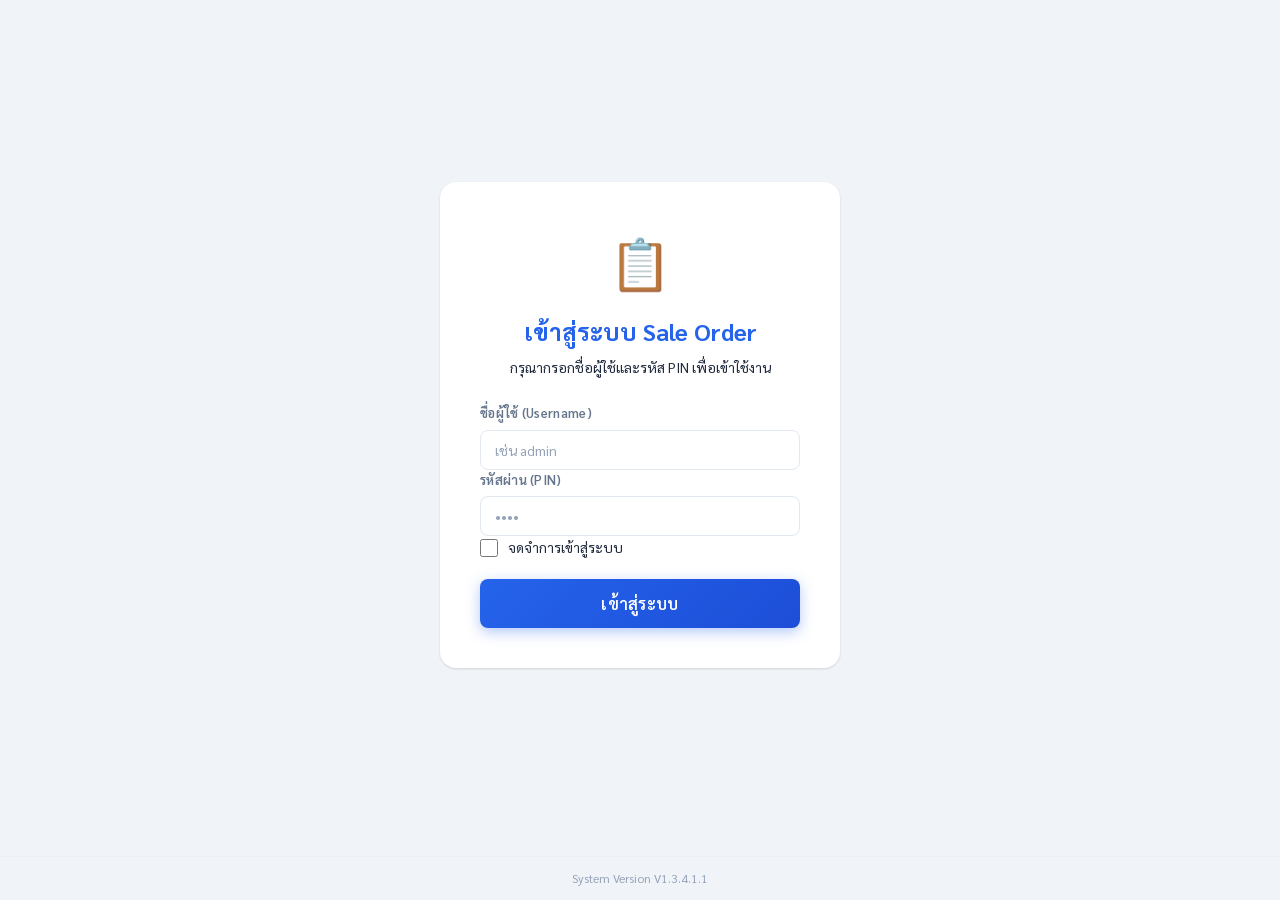
<file: index.html>
<!doctype html>
<html lang="th">
  <head>
    <meta charset="UTF-8" />
    <meta name="viewport" content="width=device-width, initial-scale=1" />
    <title>ระบบออกใบสั่งขาย (Sale Order)</title>
    <link rel="stylesheet" href="./css/style.css" />
    <link rel="icon" type="image/png" href="image/logo.png">
    <link rel="apple-touch-icon" href="image/logo.png">
    <link rel="manifest" href="manifest.json">

  </head>
  <body>
    <!-- ═══ CUTE LOADING OVERLAY ═══ -->
    <div class="loading-overlay" id="loadingOverlay">
      <div class="loading-box">
        <div class="loading-dots">
          <div class="dot"></div>
          <div class="dot"></div>
          <div class="dot"></div>
          <div class="dot"></div>
        </div>
        <div class="loading-text" id="loadingText">กำลังดำเนินการ...</div>
        <div class="loading-subtext" id="loadingSubtext">กรุณารอสักครู่</div>
      </div>
    </div>

    <!-- ═══ TOAST CONTAINER ═══ -->
    <div class="toast-container" id="toastContainer"></div>

    <header class="app-header">
      <div class="logo">📋</div>
      <div>
        <h1>ระบบออกใบสั่งขาย (Sale Order)</h1>
        <p>สร้างใบสั่งขาย บันทึกข้อมูล และพิมพ์เอกสาร</p>
      </div>
    </header>

    <nav class="nav-bar">
      <a class="active">📋 สร้าง Sale Order</a>
      <a onclick="goPage('history')">📑 ประวัติการขาย</a>
      <a onclick="goPage('salesperson')">👥 พนักงานขาย</a>
      <a onclick="goPage('product')">📦 สินค้า</a>
    </nav>

    <!-- ═══ MAIN FORM ═══ -->
    <div class="container">
      <form id="soForm" onsubmit="event.preventDefault()">
        <!-- ── ข้อมูลลูกค้า & ที่อยู่ออกบิล ── -->
        <div class="card">
          <div class="card-header">
            <div class="icon blue">👤</div>
            <h2>ชื่อลูกค้า/ บริษัท</h2>
          </div>
          <div class="card-body">
            <div class="form-grid">
              <div class="form-group">
                <label>วันที่สั่งขาย</label>
                <div class="date-input-wrapper">
                  <input
                    type="text"
                    id="soDate"
                    placeholder="วว/ดด/ปปปป"
                    maxlength="10"
                  />
                  <input type="date" class="hidden-picker" id="soDatePick" />
                  <button
                    type="button"
                    class="picker-btn"
                    onclick="togglePicker('soDatePick')"
                  >
                    📅
                  </button>
                </div>
              </div>
              <div class="form-group">
                <label>รหัสลูกค้า</label>
                <input type="text" id="customerId" placeholder="เช่น C001" />
              </div>
              <div class="form-group">
                <label
                  >ชื่อลูกค้า / บริษัท <span style="color: var(--danger)">*</span></label
                >
                <input
                  type="text"
                  id="customerName"
                  placeholder="ชื่อ-นามสกุล หรือ ชื่อบริษัท"
                  required
                />
              </div>
              <div class="form-group">
                <label>เลขผู้เสียภาษี (Tax ID)</label>
                <input
                  type="text"
                  id="taxId"
                  placeholder="เลขประจำตัวผู้เสียภาษี 13 หลัก"
                  maxlength="13"
                />
              </div>
              <div class="form-group">
                <label>โทรศัพท์</label>
                <input
                  type="tel"
                  id="customerPhone"
                  placeholder="0xx-xxx-xxxx"
                />
              </div>
              <div class="form-group">
                <label>อีเมล</label>
                <input
                  type="email"
                  id="customerEmail"
                  placeholder="email@example.com"
                  pattern="[a-zA-Z0-9._%+\-]+@[a-zA-Z0-9.\-]+\.[a-zA-Z]{2,}"
                  title="กรุณาระบุอีเมลให้ถูกต้อง ต้องมีเครื่องหมาย @"
                />
              </div>
              <div class="form-group">
                <label>ผู้ติดต่อ (Contact Person)</label>
                <input
                  type="text"
                  id="contactPerson"
                  placeholder="ชื่อผู้ติดต่อ"
                />
              </div>
            </div>

            <hr
              style="margin: 24px 0; border: 0; border-top: 1px solid #e2e8f0"
            />
            <h3
              style="margin-bottom: 16px; font-size: 16px; color: var(--text)"
            >
              ที่อยู่ออกบิล (Billing Address)
            </h3>

            <div class="form-group full-width" style="margin-bottom: 20px">
              <div
                style="
                  display: flex;
                  gap: 24px;
                  align-items: center;
                  flex-wrap: wrap;
                "
              >
                <label
                  style="
                    display: flex;
                    align-items: center;
                    gap: 8px;
                    cursor: pointer;
                    font-weight: 500;
                  "
                >
                  <input
                    type="radio"
                    name="billingBranchType"
                    id="billingHeadOffice"
                    value="HeadOffice"
                    checked
                    onchange="toggleBranchInput()"
                    style="width: 18px; height: 18px"
                  />
                  สำนักงานใหญ่
                </label>
                <label
                  style="
                    display: flex;
                    align-items: center;
                    gap: 8px;
                    cursor: pointer;
                    font-weight: 500;
                  "
                >
                  <input
                    type="radio"
                    name="billingBranchType"
                    id="billingBranch"
                    value="Branch"
                    onchange="toggleBranchInput()"
                    style="width: 18px; height: 18px"
                  />
                  สาขา
                </label>
                <div
                  id="branchInputContainer"
                  style="display: flex; align-items: center; gap: 8px; position: relative;"
                >
                  <label style="font-size: 13px; color: var(--text-secondary); white-space: nowrap;"
                    >รหัสสาขา:</label
                  >
                  <input
                    type="text"
                    id="billingBranchCode"
                    placeholder="ระบุสาขา 5 หลัก (เช่น 00001)"
                    maxlength="5"
                    pattern="[0-9]{5}"
                    disabled
                    oninput="validateBranchCodeRealtime(this)"
                    style="
                      width: 200px;
                      padding: 8px 12px;
                      border-radius: 8px;
                      border: 1.5px solid #e2e8f0;
                      transition: all 0.2s;
                      opacity: 0.6;
                    "
                  />
                  <span id="branchCodeError" style="color: #ef4444; font-size: 11.5px; display: none; position: absolute; left: 75px; top: 100%; margin-top: 4px; white-space: nowrap;">กรุณาระบุตัวเลขสิบ 5 หลัก (00000 - 00100)</span>
                </div>
              </div>
            </div>

            <div class="form-grid">
              <div class="form-group full-width">
                <label>บ้านเลขที่ / ซอย / ทับ / ถนน</label>
                <input
                  type="text"
                  id="billingDetail"
                  placeholder="เช่น 123/45 ซ.สุขุมวิท 55 ถ.สุขุมวิท"
                />
              </div>
              <div class="form-group">
                <label>ตำบล / แขวง</label>
                <div class="autocomplete-wrapper">
                  <input
                    type="text"
                    id="billingDistrict"
                    placeholder="พิมพ์เพื่อค้นหา ตำบล/แขวง"
                    autocomplete="off"
                  />
                  <div class="autocomplete-list"></div>
                </div>
              </div>
              <div class="form-group">
                <label>อำเภอ / เขต</label>
                <div class="autocomplete-wrapper">
                  <input
                    type="text"
                    id="billingAmphoe"
                    placeholder="อำเภอ / เขต"
                    autocomplete="off"
                  />
                  <div class="autocomplete-list"></div>
                </div>
              </div>
              <div class="form-group">
                <label>จังหวัด</label>
                <div class="autocomplete-wrapper">
                  <input
                    type="text"
                    id="billingProvince"
                    placeholder="จังหวัด"
                    autocomplete="off"
                  />
                  <div class="autocomplete-list"></div>
                </div>
              </div>
              <div class="form-group">
                <label>รหัสไปรษณีย์</label>
                <div class="autocomplete-wrapper">
                  <input
                    type="text"
                    id="billingZipcode"
                    placeholder="รหัสไปรษณีย์"
                    autocomplete="off"
                  />
                  <div class="autocomplete-list"></div>
                </div>
              </div>
            </div>
          </div>
        </div>

        <!-- ── ที่อยู่จัดส่ง ── -->
        <div class="card">
          <div class="card-header">
            <div class="icon orange">📦</div>
            <h2>ที่อยู่จัดส่ง (Shipping Address)</h2>
          </div>
          <div class="card-body">
            <div class="checkbox-row">
              <input
                type="checkbox"
                id="sameAddress"
                onchange="toggleSameAddress(this)"
              />
              <label for="sameAddress">ใช้ที่อยู่เดียวกับที่อยู่ออกบิล</label>
            </div>
            <div class="form-grid" style="margin-bottom: 16px">
              <div class="form-group">
                <label>ชื่อผู้รับ</label>
                <input
                  type="text"
                  id="shippingRecipientName"
                  placeholder="ชื่อผู้รับสินค้า"
                />
              </div>
              <div class="form-group">
                <label>เบอร์ผู้รับ</label>
                <input
                  type="tel"
                  id="shippingRecipientPhone"
                  placeholder="0xx-xxx-xxxx"
                />
              </div>
            </div>
            <div class="form-grid">
              <div class="form-group full-width">
                <label>บ้านเลขที่ / ซอย / ทับ / ถนน</label>
                <input
                  type="text"
                  id="shippingDetail"
                  placeholder="เช่น 123/45 ซ.สุขุมวิท 55 ถ.สุขุมวิท"
                />
              </div>
              <div class="form-group">
                <label>ตำบล / แขวง</label>
                <div class="autocomplete-wrapper">
                  <input
                    type="text"
                    id="shippingDistrict"
                    placeholder="พิมพ์เพื่อค้นหา ตำบล/แขวง"
                    autocomplete="off"
                  />
                  <div class="autocomplete-list"></div>
                </div>
              </div>
              <div class="form-group">
                <label>อำเภอ / เขต</label>
                <div class="autocomplete-wrapper">
                  <input
                    type="text"
                    id="shippingAmphoe"
                    placeholder="อำเภอ / เขต"
                    autocomplete="off"
                  />
                  <div class="autocomplete-list"></div>
                </div>
              </div>
              <div class="form-group">
                <label>จังหวัด</label>
                <div class="autocomplete-wrapper">
                  <input
                    type="text"
                    id="shippingProvince"
                    placeholder="จังหวัด"
                    autocomplete="off"
                  />
                  <div class="autocomplete-list"></div>
                </div>
              </div>
              <div class="form-group">
                <label>รหัสไปรษณีย์</label>
                <div class="autocomplete-wrapper">
                  <input
                    type="text"
                    id="shippingZipcode"
                    placeholder="รหัสไปรษณีย์"
                    autocomplete="off"
                  />
                  <div class="autocomplete-list"></div>
                </div>
              </div>
            </div>
          </div>
        </div>

        <!-- ── ข้อมูลการขาย ── -->
        <div class="card">
          <div class="card-header">
            <div class="icon purple">💼</div>
            <h2>ข้อมูลการขาย & การจัดส่ง</h2>
          </div>
          <div class="card-body">
            <div class="form-grid">
              <div class="form-group">
                <label
                  >พนักงานขาย <span style="color: var(--danger)">*</span></label
                >
                <select id="salesId" required>
                  <option value="">-- เลือกพนักงานขาย --</option>
                </select>
              </div>
              <div class="form-group">
                <label>ประเภทการขาย</label>
                <select id="paymentType" onchange="togglePaymentTerms()">
                  <option value="">-- เลือก --</option>
                  <option value="ขายสด">ขายสด</option>
                  <option value="ขายเชื่อ">ขายเชื่อ</option>
                  <option value="แบ่งชำระบริษัท">แบ่งชำระบริษัท</option>
                </select>
              </div>
              <div
                class="form-group"
                id="paymentTermGroup"
                style="display: none"
              >
                <label style="white-space: nowrap;">เงื่อนไขการชำระเงิน</label>
                <select id="paymentTerm">
                  <option value="">-- เลือก --</option>
                </select>
              </div>
              <div class="form-group">
                <label>วิธีการจัดส่ง</label>
                <select id="deliveryMethod" onchange="toggleDeliveryDate()">
                  <option value="">-- เลือก --</option>
                  <option value="จัดส่งโดยฝ่ายขาย">จัดส่งโดยฝ่ายขาย</option>
                  <option value="จัดส่งโดยบริษัท">จัดส่งโดยบริษัท</option>
                </select>
              </div>
              <div class="form-group">
                <label>วันที่จัดส่งสินค้า</label>
                <div class="date-input-wrapper">
                  <input
                    type="text"
                    id="deliveryDate"
                    placeholder="วว/ดด/ปปปป"
                    maxlength="10"
                  />
                  <input
                    type="date"
                    class="hidden-picker"
                    id="deliveryDatePick"
                  />
                  <button
                    type="button"
                    class="picker-btn"
                    onclick="togglePicker('deliveryDatePick')"
                  >
                    📅
                  </button>
                </div>
              </div>
              <div class="form-group full-width">
                <label>หมายเหตุ</label>
                <textarea
                  id="remarks"
                  placeholder=""
                  rows="4"
                ></textarea>
              </div>
            </div>
          </div>
        </div>

        <!-- ── รายการสินค้า ── -->
        <div class="card">
          <div class="card-header">
            <div class="icon red">🛒</div>
            <h2>รายการสินค้า</h2>
          </div>
          <div class="card-body">
            <div class="table-wrapper">
              <table class="product-table">
                <thead>
                  <tr>
                    <th>#</th>
                    <th>รหัสสินค้า</th>
                    <th>ชื่อสินค้า</th>
                    <th>จำนวน</th>
                    <th>หน่วย</th>
                    <th>ราคา/หน่วย</th>
                    <th>ส่วนลด</th>
                    <th>รวม</th>
                    <th>หมายเหตุ</th>
                    <th></th>
                  </tr>
                </thead>
                <tbody id="productTableBody"></tbody>
              </table>
            </div>

            <div style="display: flex; justify-content: flex-start; margin-bottom: 16px;">
              <button
                type="button"
                class="btn-add-row"
                onclick="addProductRow()"
              >
                ➕ เพิ่มรายการสินค้า
              </button>
            </div>

            <div style="display: flex; flex-direction: column; align-items: flex-end; gap: 8px;">
              <label style="cursor: pointer; display: flex; align-items: center; gap: 8px; font-weight: 600; color: #475569; user-select: none;">
                <input type="checkbox" id="hasDeposit" onchange="toggleDepositInput()" style="width: 18px; height: 18px; accent-color: #0284c7;" />
                มีเงินมัดจำ (บางส่วน)
              </label>
              
              <div id="depositInputContainer" style="display: none; background: #e0f2fe; padding: 12px 16px; border-radius: 8px; border: 1px dashed #38bdf8; align-items: center; gap: 16px; transition: all 0.3s ease; flex-wrap: wrap;">
                <div style="display: flex; align-items: center; gap: 8px;">
                  <span style="color: #0369a1; font-weight: 600; font-size: 14px;">ระบุยอดเงินมัดจำ:</span>
                  <input
                    type="number"
                    id="depositAmount"
                    value="0.00"
                    step="0.01"
                    style="width: 120px; text-align: right; padding: 6px 12px; font-size: 15px; font-weight: 700; color: #0284c7; border: 2px solid #bae6fd; border-radius: 6px; outline: none;"
                    onfocus="if(this.value==='0.00'||this.value==='0')this.value=''"
                    onblur="if(this.value==='')this.value='0.00'"
                    oninput="calculateSummary()"
                  />
                  <span style="color: #0369a1; font-weight: 600; font-size: 14px;">บาท</span>
                </div>
                
                <div style="display: flex; align-items: center; gap: 8px; border-left: 1px solid #7dd3fc; padding-left: 16px;">
                  <span style="color: #0369a1; font-weight: 600; font-size: 14px;">แนบหลักฐาน:</span>
                  <input type="file" id="depositProof" accept="image/*" style="width: 250px; border: 1.5px solid #bae6fd; border-radius: 6px;" onchange="handleProofUpload(this)">
                  <input type="hidden" id="depositProofBase64">
                  <span id="proofUploadStatus" style="font-size: 12px; color: #059669; font-weight: 600; display: none;">✅ อัปโหลดแล้ว</span>
                </div>
              </div>
            </div>

            <div class="summary-box" style="margin-top: 24px">
              <table class="summary-table">
                <tr>
                  <td class="label">1. มูลค่าสินค้า</td>
                  <td class="value" id="subtotalDisplay">0.00</td>
                  <td style="width: 30px">บาท</td>
                </tr>
                <tr>
                  <td class="label">2. หักส่วนลด</td>
                  <td class="value" id="totalDiscountDisplay">0.00</td>
                  <td>บาท</td>
                </tr>
                <tr>
                  <td class="label">3. ยอดหลังหักส่วนลด</td>
                  <td class="value" id="afterDiscountDisplay">0.00</td>
                  <td>บาท</td>
                </tr>
                <tr>
                  <td class="label">4. หักเงินมัดจำ</td>
                  <td class="value" id="depositDisplay">0.00</td>
                  <td>บาท</td>
                </tr>
                <tr>
                  <td class="label" style="font-weight: 600">
                    5. จำนวนเงินรวมทั้งสิ้น (ก่อนรวมภาษี)
                  </td>
                  <td
                    class="value"
                    id="baseAmountDisplay"
                    style="font-weight: 600"
                  >
                    0.00
                  </td>
                  <td style="font-weight: 600">บาท</td>
                </tr>
                <tr>
                  <td class="label">6. จำนวนภาษีมูลค่าเพิ่ม 7.00%</td>
                  <td class="value" id="vatAmountDisplay">0.00</td>
                  <td>บาท</td>
                </tr>
                <tr class="grand-total">
                  <td
                    class="label"
                    style="
                      font-weight: 700;
                      color: var(--text);
                      font-size: 16px;
                    "
                  >
                    7. รวมเป็นเงิน
                  </td>
                  <td
                    class="value"
                    id="grandTotal"
                    style="font-size: 18px; color: #2563eb"
                  >
                    0.00
                  </td>
                  <td style="font-weight: 700">บาท</td>
                </tr>
              </table>
            </div>
          </div>
        </div>

        <!-- ── ACTION BUTTONS ── -->
        <div class="action-bar">
          <button type="button" class="btn btn-secondary" onclick="resetForm()">
            🔄 เริ่มใหม่
          </button>
          <button
            type="button"
            class="btn btn-primary"
            onclick="submitSaleOrder()"
          >
            💾 บันทึก / สร้างใบสั่งขาย
          </button>
        </div>
      </form>
    </div>

    <!-- ═══ CONFIRM MODAL ═══ -->
    <div class="modal-backdrop" id="confirmModal">
      <div class="modal">
        <div class="modal-icon confirm">📋</div>
        <h3 id="confirmTitle">ยืนยันการดำเนินการ</h3>
        <div class="modal-desc" id="confirmDesc">
          คุณต้องการดำเนินการนี้หรือไม่?
        </div>
        <div class="modal-actions">
          <button class="btn-confirm-no" id="confirmNoBtn">ยกเลิก</button>
          <button class="btn-confirm-yes" id="confirmYesBtn">ยืนยัน</button>
        </div>
      </div>
    </div>

    <!-- ═══ SUCCESS MODAL ═══ -->
    <div class="modal-backdrop" id="successModal">
      <div class="modal">
        <div class="modal-icon success">✅</div>
        <h3>บันทึกสำเร็จเรียบร้อย!</h3>
        <div class="modal-desc">เลขที่ใบสั่งขาย</div>
        <div class="so-number-display" id="modalSONumber">-</div>
        <div class="modal-desc">
          ข้อมูลถูกบันทึกลงระบบและอยู่ในสถานะ <strong>รออนุมัติ</strong><br />
          สามารถพิมพ์เอกสารได้หลังจากผู้จัดการอนุมัติแล้วเท่านั้นที่เมนู ประวัติการขาย
        </div>
        <div class="modal-actions" style="justify-content: center; gap: 16px;">
          <button
            class="btn btn-secondary"
            onclick="closeModal('successModal')"
            style="width: 120px;"
          >
            ปิด
          </button>
          <button class="btn btn-primary" onclick="newSO()" style="width: auto;">
            ➕ สร้างใบสั่งขายใหม่
          </button>
        </div>
      </div>
    </div>

    <!-- ═══ CONFIRM MODAL ═══ -->
    <div class="modal-backdrop" id="confirmModal">
      <div class="modal">
        <div class="modal-icon confirm">❓</div>
        <h3 id="confirmTitle">ยืนยัน</h3>
        <div class="modal-desc" id="confirmDesc"></div>
        <div class="modal-actions">
          <button class="btn btn-secondary" id="confirmNoBtn">ยกเลิก</button>
          <button class="btn btn-primary" id="confirmYesBtn">ยืนยัน</button>
        </div>
      </div>
    </div>

    <!-- ═══ ERROR MODAL ═══ -->
    <div class="modal-backdrop" id="errorModal">
      <div class="modal">
        <div class="modal-icon error">❌</div>
        <h3 id="errorTitle">เกิดข้อผิดพลาด</h3>
        <div class="modal-desc" id="errorDesc">กรุณาลองใหม่อีกครั้ง</div>
        <div class="modal-actions">
          <button class="btn btn-secondary" onclick="closeModal('errorModal')">
            ปิด
          </button>
        </div>
      </div>
    </div>

    <script src="./js/api.js"></script>
    <script src="./js/auth.js"></script>
    <script src="./js/app.js"></script>
    <footer class="system-footer">
  System Version V1.3.4.1.1
</footer>
  </body>
</html>
</file>
<file: css/style.css>
/* ─── Google Fonts ───────────────────────────── */
@import url("https://fonts.googleapis.com/css2?family=Sarabun:wght@300;400;500;600;700&display=swap");

/* ─── CSS Variables ──────────────────────────── */
:root {
  --primary: #2563eb;
  --primary-light: #3b82f6;
  --primary-dark: #1d4ed8;
  --accent: #f59e0b;
  --success: #10b981;
  --danger: #ef4444;
  --bg: #f0f4f8;
  --surface: #ffffff;
  --surface-hover: #f8fafc;
  --text: #1e293b;
  --text-secondary: #64748b;
  --text-muted: #94a3b8;
  --border: #e2e8f0;
  --border-focus: #93c5fd;
  --shadow: 0 1px 3px rgba(0, 0, 0, 0.08), 0 1px 2px rgba(0, 0, 0, 0.06);
  --shadow-md: 0 4px 6px rgba(0, 0, 0, 0.07), 0 2px 4px rgba(0, 0, 0, 0.06);
  --shadow-lg: 0 10px 25px rgba(0, 0, 0, 0.1);
  --radius: 12px;
  --radius-sm: 8px;
  --transition: 0.2s ease;
}

/* ─── Reset & Base ───────────────────────────── */
*,
*::before,
*::after {
  box-sizing: border-box;
  margin: 0;
  padding: 0;
}
body {
  font-family: "Sarabun", sans-serif;
  background: var(--bg);
  color: var(--text);
  line-height: 1.6;
  min-height: 100vh;
  padding-bottom: 50px; /* Add space for the fixed footer */
}

/* ─── App Header ─────────────────────────────── */
.app-header {
  background: linear-gradient(
    135deg,
    var(--primary) 0%,
    var(--primary-dark) 100%
  );
  color: white;
  padding: 20px 32px;
  display: flex;
  align-items: center;
  gap: 16px;
  box-shadow: var(--shadow-md);
  position: sticky;
  top: 0;
  z-index: 100;
}
.app-header .logo {
  width: 48px;
  height: 48px;
  background: rgba(255, 255, 255, 0.15);
  border-radius: var(--radius-sm);
  display: flex;
  align-items: center;
  justify-content: center;
  font-size: 24px;
}
.app-header h1 {
  font-size: 22px;
  font-weight: 700;
  letter-spacing: -0.5px;
}
.app-header p {
  font-size: 13px;
  opacity: 0.85;
  margin-top: 2px;
}

/* ─── Navigation Bar ─────────────────────────── */
.nav-bar {
  display: flex;
  gap: 8px;
  padding: 12px 24px;
  background: #f1f5f9;
  border-bottom: 1px solid var(--border);
  flex-wrap: wrap;
}
.nav-bar a {
  padding: 8px 16px;
  border-radius: var(--radius-sm);
  text-decoration: none;
  font-weight: 600;
  font-size: 13px;
  color: var(--text-secondary);
  transition: all var(--transition);
  cursor: pointer;
}
.nav-bar a:hover {
  background: #dbeafe;
  color: var(--primary);
}
.nav-bar a.active {
  background: var(--primary);
  color: #fff;
}

/* ─── Container ──────────────────────────────── */
.container {
  max-width: 1100px;
  margin: 24px auto;
  padding: 0 20px;
}

/* ─── Card / Section ─────────────────────────── */
.card {
  background: var(--surface);
  border-radius: var(--radius);
  box-shadow: var(--shadow);
  margin-bottom: 20px;
  overflow: visible; /* Changed from hidden to allow dropdowns to overflow card boundaries */
  transition: box-shadow var(--transition);
}
.card:hover {
  box-shadow: var(--shadow-md);
}
.card-header {
  background: linear-gradient(135deg, #f8fafc 0%, #f1f5f9 100%);
  padding: 16px 24px;
  border-bottom: 1px solid var(--border);
  display: flex;
  align-items: center;
  gap: 10px;
}
.card-header .icon {
  width: 36px;
  height: 36px;
  border-radius: var(--radius-sm);
  display: flex;
  align-items: center;
  justify-content: center;
  font-size: 18px;
  flex-shrink: 0;
}
.card-header .icon.blue {
  background: #dbeafe;
  color: var(--primary);
}
.card-header .icon.green {
  background: #d1fae5;
  color: #059669;
}
.card-header .icon.orange {
  background: #fef3c7;
  color: #d97706;
}
.card-header .icon.purple {
  background: #ede9fe;
  color: #7c3aed;
}
.card-header .icon.red {
  background: #fee2e2;
  color: var(--danger);
}
.card-header h2 {
  font-size: 16px;
  font-weight: 600;
  color: var(--text);
}
.card-body {
  padding: 24px;
}

/* ─── Form Grid ──────────────────────────────── */
.form-grid {
  display: grid;
  grid-template-columns: repeat(auto-fit, minmax(260px, 1fr));
  gap: 16px;
}
.form-grid.col-3 {
  grid-template-columns: repeat(3, 1fr);
}
.form-group {
  display: flex;
  flex-direction: column;
  gap: 6px;
}
.form-group.full-width {
  grid-column: 1 / -1;
}
.form-group label {
  font-size: 13px;
  font-weight: 600;
  color: var(--text-secondary);
  letter-spacing: 0.3px;
}

/* ─── Inputs ─────────────────────────────────── */
input,
select,
textarea {
  font-family: "Sarabun", sans-serif;
  font-size: 14px;
  padding: 10px 14px;
  border: 1.5px solid var(--border);
  border-radius: var(--radius-sm);
  outline: none;
  transition:
    border-color var(--transition),
    box-shadow var(--transition);
  background: var(--surface);
  color: var(--text);
}
input:focus,
select:focus,
textarea:focus {
  border-color: var(--border-focus);
  box-shadow: 0 0 0 3px rgba(59, 130, 246, 0.12);
}
input:disabled,
select:disabled,
textarea:disabled {
  background: #f1f5f9;
  color: #94a3b8;
  cursor: not-allowed;
  border-color: #cbd5e1;
}
input::placeholder,
textarea::placeholder {
  color: var(--text-muted);
}

/* File Input Customization */
input[type="file"] {
  padding: 4px;
  background: #ffffff;
  color: var(--text-secondary);
  font-size: 13px;
  cursor: pointer;
}
input[type="file"]::file-selector-button {
  margin-right: 12px;
  padding: 6px 14px;
  border: none;
  background-color: var(--primary);
  color: white;
  border-radius: var(--radius-sm);
  cursor: pointer;
  transition: all var(--transition);
  font-family: "Sarabun", sans-serif;
  font-weight: 600;
  font-size: 13px;
}
input[type="file"]::file-selector-button:hover {
  background-color: var(--primary-hover);
  box-shadow: 0 2px 4px rgba(59, 130, 246, 0.2);
}

textarea {
  resize: vertical;
  min-height: 60px;
}
select {
  cursor: pointer;
}

/* ─── Date Picker Wrapper ────────────────────── */
.date-input-wrapper {
  display: flex;
  gap: 8px;
  align-items: center;
  position: relative;
}
.date-input-wrapper input[type="text"] {
  flex: 1;
}
.hidden-picker {
  visibility: hidden;
  width: 0;
  height: 0;
  position: absolute;
  padding: 0;
  border: none;
}
.picker-btn {
  background: white;
  border: 1.5px solid var(--border);
  border-radius: var(--radius-sm);
  padding: 8px 12px;
  cursor: pointer;
  transition: all var(--transition);
  font-size: 16px;
  display: flex;
  align-items: center;
  justify-content: center;
}
.picker-btn:hover:not(:disabled) {
  background: var(--surface-hover);
  border-color: var(--primary-light);
  box-shadow: var(--shadow);
}
.picker-btn:active:not(:disabled) {
  transform: scale(0.95);
}
.picker-btn:disabled {
  background: #f1f5f9;
  cursor: not-allowed;
  opacity: 0.6;
}

/* ─── Checkbox Row ───────────────────────────── */
.checkbox-row {
  display: flex;
  align-items: center;
  gap: 8px;
  margin: 12px 0;
}
.checkbox-row input[type="checkbox"] {
  width: 18px;
  height: 18px;
  accent-color: var(--primary);
  cursor: pointer;
}
.checkbox-row label {
  font-size: 14px;
  cursor: pointer;
  color: var(--text-secondary);
}

/* ─── Auto-complete ──────────────────────────── */
.autocomplete-wrapper {
  position: relative;
}
.autocomplete-list {
  position: absolute;
  top: 100%;
  left: 0;
  right: 0;
  background: var(--surface);
  border: 1.5px solid var(--border-focus);
  border-top: none;
  border-radius: 0 0 var(--radius-sm) var(--radius-sm);
  max-height: 220px;
  overflow-y: auto;
  z-index: 999;
  box-shadow: var(--shadow-lg);
  display: none;
}
.autocomplete-list.show {
  display: block;
}
.autocomplete-item {
  padding: 10px 14px;
  cursor: pointer;
  font-size: 13px;
  border-bottom: 1px solid var(--border);
  transition: background var(--transition);
}
.autocomplete-item:last-child {
  border-bottom: none;
}
.autocomplete-item:hover,
.autocomplete-item.active {
  background: #eff6ff;
  color: var(--primary-dark);
}
.autocomplete-item .district {
  font-weight: 600;
}
.autocomplete-item .detail {
  color: var(--text-muted);
  font-size: 12px;
  margin-left: 6px;
}

/* ─── Product Table ──────────────────────────── */
.table-wrapper {
  overflow-x: auto;
  -webkit-overflow-scrolling: touch;
  margin: 0 -24px;
  padding: 0 24px;
}
.product-table {
  width: 100%;
  border-collapse: separate;
  border-spacing: 0;
  font-size: 13px;
}
.product-table thead th {
  background: linear-gradient(
    135deg,
    var(--primary) 0%,
    var(--primary-dark) 100%
  );
  color: white;
  padding: 12px 10px;
  font-weight: 600;
  text-align: center;
  white-space: nowrap;
  font-size: 12px;
  letter-spacing: 0.3px;
}
.product-table thead th:first-child {
  border-radius: var(--radius-sm) 0 0 0;
}
.product-table thead th:last-child {
  border-radius: 0 var(--radius-sm) 0 0;
}
.product-table tbody td {
  padding: 8px 6px;
  border-bottom: 1px solid var(--border);
  text-align: center;
  vertical-align: middle;
}
.product-table tbody tr:hover {
  background: var(--surface-hover);
}
.product-table tbody tr:last-child td {
  border-bottom: none;
}
.product-table .td-no {
  width: 40px;
  font-weight: 600;
  color: var(--text-muted);
}
.product-table select,
.product-table input,
.product-table textarea {
  font-family: "Sarabun", sans-serif;
  font-size: 13px;
  padding: 8px 10px;
  border-radius: 6px;
  width: 100%;
  border: 1.5px solid var(--border);
}
.product-table textarea {
  resize: vertical;
  min-height: 40px;
  line-height: 1.4;
}
.product-table .col-code {
  min-width: 140px;
}
.product-table .col-name {
  min-width: 160px;
}
.product-table .col-qty {
  width: 80px;
}
.product-table .col-unit {
  width: 110px;
}
.product-table .col-price {
  width: 100px;
}
.product-table .col-disc {
  width: 90px;
}
.product-table .col-total {
  width: 110px;
}
.product-table .col-remark {
  min-width: 150px;
}
.product-table .col-action {
  width: 44px;
}
.product-table .total-display {
  font-weight: 700;
  color: var(--primary-dark);
  font-size: 14px;
}

/* ─── Button: Add Row ────────────────────────── */
.btn-add-row {
  margin-top: 12px;
  padding: 10px 20px;
  background: linear-gradient(135deg, #dbeafe 0%, #eff6ff 100%);
  color: var(--primary-dark);
  border: 1.5px dashed var(--primary-light);
  border-radius: var(--radius-sm);
  font-family: "Sarabun", sans-serif;
  font-size: 14px;
  font-weight: 600;
  cursor: pointer;
  transition: all var(--transition);
  display: flex;
  align-items: center;
  gap: 6px;
}
.btn-add-row:hover {
  background: linear-gradient(135deg, #bfdbfe 0%, #dbeafe 100%);
  border-color: var(--primary);
}

/* ─── Delete Button ──────────────────────────── */
.btn-delete {
  width: 32px;
  height: 32px;
  border: none;
  background: #fee2e2;
  color: var(--danger);
  border-radius: 6px;
  cursor: pointer;
  font-size: 16px;
  display: flex;
  align-items: center;
  justify-content: center;
  transition: all var(--transition);
}
.btn-delete:hover {
  background: var(--danger);
  color: white;
  transform: scale(1.1);
}

/* ─── Summary Box ────────────────────────────── */
.summary-box {
  display: flex;
  justify-content: flex-end;
  margin-top: 16px;
}
.summary-table {
  min-width: 340px;
  border-collapse: collapse;
}
.summary-table td {
  padding: 10px 16px;
  font-size: 14px;
}
.summary-table .label {
  text-align: right;
  color: var(--text-secondary);
  font-weight: 500;
}
.summary-table .value {
  text-align: right;
  font-weight: 700;
  font-size: 16px;
  min-width: 120px;
}
.summary-table tr.grand-total {
  border-top: 2px solid var(--primary);
}
.summary-table tr.grand-total .value {
  color: var(--primary-dark);
  font-size: 20px;
}

/* ─── Action Buttons ─────────────────────────── */
.action-bar {
  display: flex;
  justify-content: center;
  gap: 16px;
  padding: 24px;
  flex-wrap: wrap;
}
.btn {
  font-family: "Sarabun", sans-serif;
  font-size: 16px;
  font-weight: 600;
  padding: 14px 36px;
  border: none;
  border-radius: var(--radius-sm);
  cursor: pointer;
  display: flex;
  align-items: center;
  gap: 8px;
  transition: all var(--transition);
  letter-spacing: 0.3px;
}
.btn-primary {
  background: linear-gradient(
    135deg,
    var(--primary) 0%,
    var(--primary-dark) 100%
  );
  color: white;
  box-shadow: 0 4px 14px rgba(37, 99, 235, 0.35);
}
.btn-primary:hover {
  transform: translateY(-2px);
  box-shadow: 0 6px 20px rgba(37, 99, 235, 0.45);
}
.btn-primary:active {
  transform: translateY(0);
}
.btn-secondary {
  background: var(--surface);
  color: var(--text-secondary);
  border: 1.5px solid var(--border);
}
.btn-secondary:hover {
  background: var(--surface-hover);
  border-color: var(--text-muted);
}
.btn-success {
  background: linear-gradient(135deg, var(--success) 0%, #059669 100%);
  color: white;
  box-shadow: 0 4px 14px rgba(16, 185, 129, 0.35);
}
.btn-success:hover {
  transform: translateY(-2px);
  box-shadow: 0 6px 20px rgba(16, 185, 129, 0.45);
}

/* ═══════════════════════════════════════════════
   ANIMATED LOADING OVERLAY (น่ารักๆ)
   ═══════════════════════════════════════════════ */
.loading-overlay {
  position: fixed;
  inset: 0;
  background: rgba(15, 23, 42, 0.45);
  backdrop-filter: blur(6px);
  display: none;
  align-items: center;
  justify-content: center;
  z-index: 10000;
  flex-direction: column;
  gap: 20px;
}
.loading-overlay.show {
  display: flex;
}

.loading-box {
  background: white;
  border-radius: 20px;
  padding: 40px 50px;
  text-align: center;
  box-shadow: 0 20px 60px rgba(0, 0, 0, 0.15);
  animation: loadingPop 0.4s cubic-bezier(0.34, 1.56, 0.64, 1);
}

/* Cute bouncing dots */
.loading-dots {
  display: flex;
  gap: 8px;
  justify-content: center;
  margin-bottom: 16px;
}
.loading-dots .dot {
  width: 14px;
  height: 14px;
  border-radius: 50%;
  animation: dotBounce 1.2s ease-in-out infinite;
}
.loading-dots .dot:nth-child(1) {
  background: #3b82f6;
  animation-delay: 0s;
}
.loading-dots .dot:nth-child(2) {
  background: #f59e0b;
  animation-delay: 0.15s;
}
.loading-dots .dot:nth-child(3) {
  background: #10b981;
  animation-delay: 0.3s;
}
.loading-dots .dot:nth-child(4) {
  background: #ef4444;
  animation-delay: 0.45s;
}

@keyframes dotBounce {
  0%,
  80%,
  100% {
    transform: translateY(0) scale(1);
  }
  40% {
    transform: translateY(-18px) scale(1.15);
  }
}
@keyframes loadingPop {
  from {
    transform: scale(0.7);
    opacity: 0;
  }
  to {
    transform: scale(1);
    opacity: 1;
  }
}

.loading-text {
  font-size: 16px;
  font-weight: 600;
  color: var(--text);
}
.loading-subtext {
  font-size: 13px;
  color: var(--text-muted);
  margin-top: 4px;
}

/* ═══════════════════════════════════════════════
   ANIMATED MODAL (Confirm / Success / Error)
   ═══════════════════════════════════════════════ */
.modal-backdrop {
  position: fixed;
  inset: 0;
  background: rgba(15, 23, 42, 0.6);
  backdrop-filter: blur(8px);
  -webkit-backdrop-filter: blur(8px);
  display: none;
  align-items: center;
  justify-content: center;
  z-index: 10001;
  transition: all 0.3s ease;
}
.modal-backdrop.show {
  display: flex;
}

.modal {
  background: var(--surface);
  border-radius: 24px;
  padding: 40px 32px;
  text-align: center;
  box-shadow: 0 25px 50px -12px rgba(0, 0, 0, 0.25);
  max-width: 440px;
  width: 90%;
  border: 1px solid rgba(255, 255, 255, 0.2);
  animation: modalBounce 0.5s cubic-bezier(0.16, 1, 0.3, 1);
}
@keyframes modalBounce {
  from {
    transform: scale(0.6) translateY(30px);
    opacity: 0;
  }
  to {
    transform: scale(1) translateY(0);
    opacity: 1;
  }
}

/* Animated icon circle */
.modal-icon {
  width: 80px;
  height: 80px;
  border-radius: 50%;
  display: flex;
  align-items: center;
  justify-content: center;
  font-size: 40px;
  margin: 0 auto 20px;
  animation: iconPop 0.6s cubic-bezier(0.34, 1.56, 0.64, 1) 0.2s both;
}
@keyframes iconPop {
  from {
    transform: scale(0) rotate(-20deg);
  }
  to {
    transform: scale(1) rotate(0);
  }
}
.modal-icon.success {
  background: linear-gradient(135deg, #d1fae5, #a7f3d0);
}
.modal-icon.confirm {
  background: linear-gradient(135deg, #dbeafe, #bfdbfe);
}
.modal-icon.error {
  background: linear-gradient(135deg, #fee2e2, #fecaca);
}
.modal-icon.warning {
  background: linear-gradient(135deg, #fef3c7, #fde68a);
}

.modal h3 {
  font-size: 20px;
  margin-bottom: 8px;
  color: var(--text);
  animation: fadeUp 0.4s ease 0.3s both;
}
.modal .modal-desc {
  color: var(--text-secondary);
  font-size: 14px;
  line-height: 1.7;
  animation: fadeUp 0.4s ease 0.4s both;
}
.modal .so-number-display {
  font-size: 28px;
  font-weight: 700;
  color: var(--primary);
  margin: 12px 0;
  letter-spacing: 1px;
  animation: fadeUp 0.4s ease 0.35s both;
}
@keyframes fadeUp {
  from {
    transform: translateY(10px);
    opacity: 0;
  }
  to {
    transform: translateY(0);
    opacity: 1;
  }
}

.modal-actions {
  display: flex;
  gap: 12px;
  justify-content: center;
  margin-top: 24px;
  flex-wrap: wrap;
  animation: fadeUp 0.4s ease 0.5s both;
}
.modal-actions .btn {
  font-size: 14px;
  padding: 10px 24px;
}

/* Confirm modal specific */
.btn-confirm-yes {
  background: linear-gradient(135deg, #3b82f6 0%, #2563eb 100%);
  color: white;
  border: none;
  outline: none;
  font-family: "Sarabun", sans-serif;
  font-size: 15px;
  font-weight: 600;
  padding: 14px 32px;
  border-radius: 14px;
  cursor: pointer;
  transition: all 0.2s ease;
  box-shadow: 0 4px 6px -1px rgba(37, 99, 235, 0.2);
}
.btn-confirm-yes:hover {
  transform: translateY(-2px);
  box-shadow: 0 10px 15px -3px rgba(37, 99, 235, 0.3);
  filter: brightness(1.1);
}
.btn-confirm-yes:active {
  transform: translateY(0);
}
.btn-confirm-no {
  background: white;
  color: #64748b;
  border: 1.5px solid #e2e8f0;
  outline: none;
  font-family: "Sarabun", sans-serif;
  font-size: 15px;
  font-weight: 600;
  padding: 14px 32px;
  border-radius: 14px;
  cursor: pointer;
  transition: all 0.2s ease;
}
.btn-confirm-no:hover {
  background: #f8fafc;
  border-color: #cbd5e1;
  color: #1e293b;
}

/* ─── Toast Notification ─────────────────────── */
.toast-container {
  position: fixed;
  top: 24px;
  right: 24px;
  z-index: 9999;
  display: flex;
  flex-direction: column;
  gap: 12px;
}
.toast {
  padding: 16px 24px;
  border-radius: var(--radius-sm);
  color: white;
  font-weight: 600;
  font-size: 14px;
  box-shadow: var(--shadow-lg);
  display: flex;
  align-items: center;
  gap: 10px;
  animation: toastSlide 0.4s cubic-bezier(0.34, 1.56, 0.64, 1);
  min-width: 280px;
}
.toast.success {
  background: linear-gradient(135deg, #10b981 0%, #059669 100%);
}
.toast.error {
  background: linear-gradient(135deg, #ef4444 0%, #dc2626 100%);
}
.toast.info {
  background: linear-gradient(
    135deg,
    var(--primary) 0%,
    var(--primary-dark) 100%
  );
}
@keyframes toastSlide {
  from {
    transform: translateX(120%);
    opacity: 0;
  }
  to {
    transform: translateX(0);
    opacity: 1;
  }
}

/* ─── Responsive ─────────────────────────────── */
/* Tablet */
@media (max-width: 992px) {
  .form-grid {
    grid-template-columns: repeat(2, 1fr);
  }
  .form-grid.col-3 {
    grid-template-columns: repeat(2, 1fr);
  }
}
/* Mobile */
@media (max-width: 768px) {
  .app-header {
    padding: 14px 16px;
  }
  .app-header .logo {
    width: 40px;
    height: 40px;
    font-size: 20px;
  }
  .app-header h1 {
    font-size: 16px;
  }
  .app-header p {
    font-size: 11px;
  }
  .container {
    padding: 0 10px;
    margin: 12px auto;
  }
  .card {
    border-radius: 10px;
    margin-bottom: 14px;
  }
  .card-header {
    padding: 12px 16px;
  }
  .card-header h2 {
    font-size: 14px;
  }
  .card-body {
    padding: 14px;
  }
  .form-grid {
    grid-template-columns: 1fr;
    gap: 12px;
  }
  .form-grid.col-3 {
    grid-template-columns: 1fr;
  }
  input,
  select,
  textarea {
    font-size: 16px;
    padding: 10px 12px;
  }
  /* Product table: horizontal scroll */
  .table-wrapper {
    margin: 0 -14px;
    padding: 0 14px;
  }
  .product-table {
    min-width: 1000px;
  }
  .product-table select,
  .product-table input {
    font-size: 13px;
    padding: 7px 8px;
  }
  /* Autocomplete full width */
  .autocomplete-list {
    max-height: 180px;
  }
  .autocomplete-item {
    padding: 10px 12px;
    font-size: 13px;
  }
  /* Summary */
  .summary-box {
    justify-content: stretch;
  }
  .summary-table {
    min-width: 100%;
    width: 100%;
  }
  .summary-table .value {
    font-size: 15px;
  }
  .summary-table tr.grand-total .value {
    font-size: 18px;
  }
  /* Actions */
  .action-bar {
    padding: 14px;
    flex-direction: column;
    gap: 10px;
  }
  .btn {
    padding: 12px 20px;
    font-size: 14px;
    width: 100%;
    justify-content: center;
  }
  /* Modal */
  .modal {
    padding: 24px 18px;
    max-width: 340px;
  }
  .modal h3 {
    font-size: 17px;
  }
  .modal .modal-desc {
    font-size: 13px;
  }
  .modal .so-number-display {
    font-size: 22px;
  }
  .modal-actions {
    flex-direction: column;
    gap: 8px;
  }
  .modal-actions .btn {
    width: 100%;
    justify-content: center;
  }
  .btn-confirm-yes,
  .btn-confirm-no {
    width: 100%;
    text-align: center;
  }
  /* Loading */
  .loading-box {
    padding: 28px 24px;
    border-radius: 16px;
  }
  /* Toast */
  .toast-container {
    top: 12px;
    right: 12px;
    left: 12px;
  }
  .toast {
    min-width: auto;
    font-size: 13px;
    padding: 12px 16px;
  }
  /* Searchable dropdown */
  .search-select-list {
    max-height: 160px;
  }
}

/* ─── Number Input: Hide Spinners ────────────── */
input[type="number"]::-webkit-outer-spin-button,
input[type="number"]::-webkit-inner-spin-button {
  -webkit-appearance: none;
  margin: 0;
}
input[type="number"] {
  appearance: textfield;
  -moz-appearance: textfield;
}

/* ─── Autocomplete / Searchable Dropdown ──────── */
.autocomplete-wrapper,
.search-select-wrapper {
  position: relative;
}
.autocomplete-list,
.search-select-list {
  position: absolute;
  top: 100%;
  left: 0;
  right: 0;
  background: #fff;
  border: 1.5px solid #93c5fd;
  border-top: none;
  border-radius: 0 0 8px 8px;
  max-height: 200px;
  overflow-y: auto;
  z-index: 1000;
  box-shadow: 0 10px 25px rgba(0, 0, 0, 0.1);
  display: none;
}
.autocomplete-list.show,
.search-select-list.show {
  display: block;
}
.autocomplete-item,
.search-select-item {
  padding: 10px 14px;
  cursor: pointer;
  font-size: 13.5px;
  border-bottom: 1px solid #f1f5f9;
  transition: background 0.15s;
  display: flex;
  flex-direction: column;
  gap: 2px;
}
.autocomplete-item:last-child,
.search-select-item:last-child {
  border-bottom: none;
}
.autocomplete-item:hover,
.search-select-item:hover {
  background: #eff6ff;
}
.autocomplete-item .district,
.search-select-item .code {
  font-weight: 700;
  color: var(--primary);
}
.autocomplete-item .detail,
.search-select-item .name {
  color: #64748b;
  font-size: 12px;
}

/* ─── Pagination Component ────────────────────── */
.pagination-container {
  display: flex;
  justify-content: center;
  align-items: center;
  padding: 16px;
  gap: 8px;
  border-top: 1px solid var(--border);
  background: var(--surface);
}
.pagination-btn {
  padding: 6px 12px;
  border: 1px solid var(--border);
  background: var(--surface);
  color: var(--text-secondary);
  border-radius: 6px;
  cursor: pointer;
  font-size: 13px;
  font-weight: 600;
  transition: all var(--transition);
  min-width: 36px;
  text-align: center;
}
.pagination-btn:hover:not(:disabled) {
  background: #f1f5f9;
  color: var(--primary);
  border-color: var(--primary-light);
}
.pagination-btn.active {
  background: var(--primary);
  color: white;
  border-color: var(--primary);
}
.pagination-btn:disabled {
  opacity: 0.5;
  cursor: not-allowed;
  background: #f8fafc;
}
.pagination-info {
  font-size: 13px;
  color: var(--text-secondary);
  margin: 0 12px;
}

/* Role Badges */
.role-badge {
  padding: 4px 12px;
  border-radius: 20px;
  font-size: 11px;
  font-weight: 700;
  display: inline-block;
  text-transform: uppercase;
  letter-spacing: 0.5px;
}
.role-badge.role-superadmin {
  background: linear-gradient(135deg, #4f46e5, #7c3aed);
  color: #ffffff;
  box-shadow: 0 2px 4px rgba(124, 58, 237, 0.2);
}
.role-badge.role-admin {
  background: linear-gradient(135deg, #1e293b, #334155);
  color: #ffffff;
}
.role-badge.role-manager {
  background: #dcfce7;
  color: #166534;
}
.role-badge.role-accounting {
  background: #fef3c7;
  color: #92400e;
}
.role-badge.role-user {
  background: #f1f5f9;
  color: #475569;
}

/* ─── System Footer ──────────────────────────── */
.system-footer {
  position: fixed;
  bottom: 0;
  left: 0;
  right: 0;
  text-align: center;
  padding: 12px;
  background: rgba(240, 244, 248, 0.9);
  backdrop-filter: blur(8px);
  -webkit-backdrop-filter: blur(8px);
  color: var(--text-muted);
  font-size: 12px;
  z-index: 999;
  border-top: 1px solid rgba(226, 232, 240, 0.5);
}

@media print {
  .system-footer,
  .no-print {
    display: none !important;
  }
}
</file>
